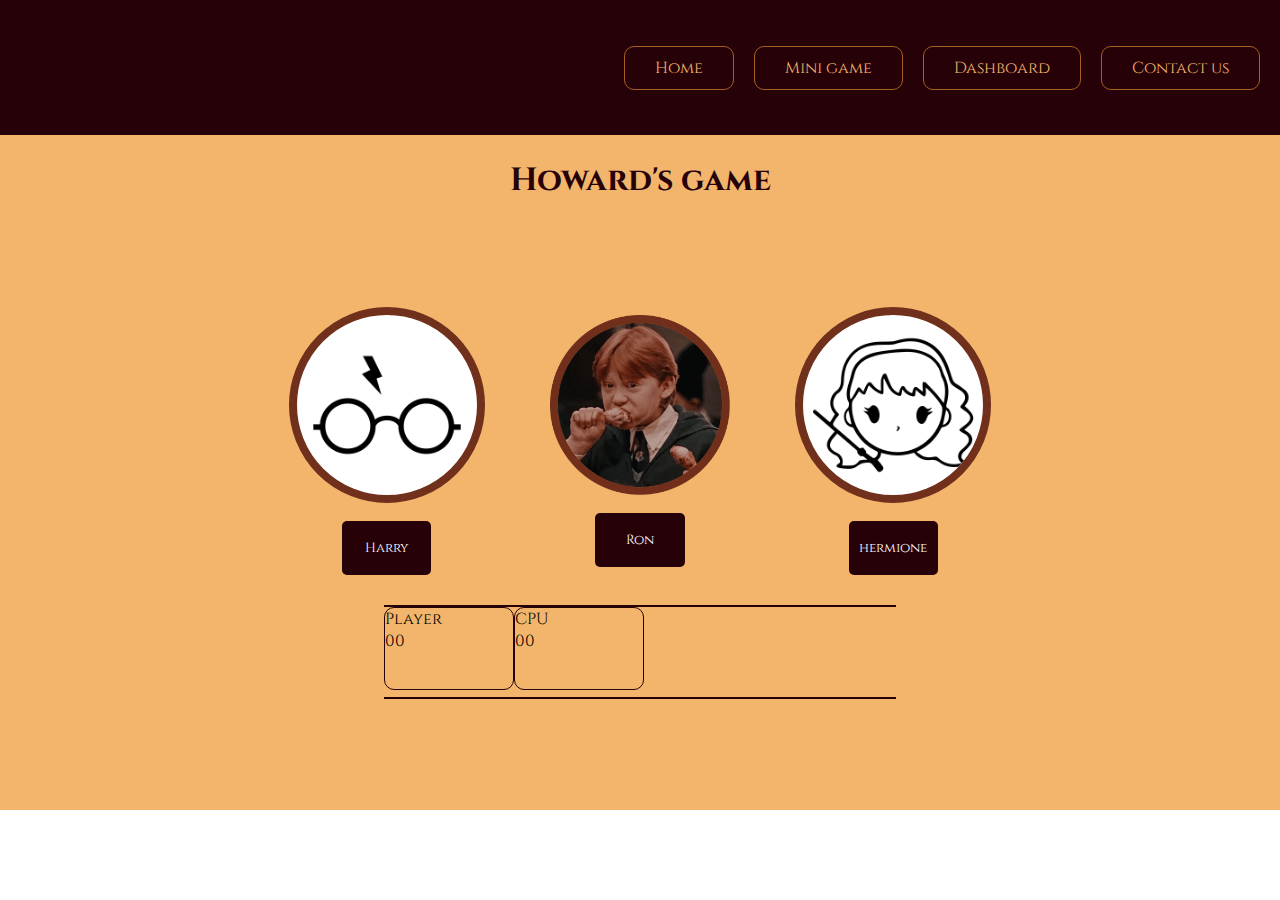
<file: mini-game/game.html>
<!DOCTYPE html>
<html lang="en">
<head>
    <meta charset="UTF-8">
    <meta http-equiv="X-UA-Compatible" content="IE=edge">
    <meta name="viewport" content="width=device-width, initial-scale=1.0">
    <link rel="stylesheet" href="game.css">
    <title>HRH GAME</title>
</head>
<body>
    <div id="body">
        <header id="Header">
            <nav>
                <ul id="list">
                    <a class="hdr-itm" href="#"><li class="item">Home</li></a>
                    <a class="hdr-itm" href="#"><li class="item">Mini game</li></a>
                    <a class="hdr-itm" href="#"><li class="item">Dashboard</li></a>
                    <a class="hdr-itm" href="/contact-form/contact.html"><li class="item">Contact us</li></a>
                </ul>
            </nav>
        </header>
        <div id="title"> 
            <h1>Howard's game</h1> 
        </div>
        <div id="main">
            <div id="options">
                <div class="opt" >
                    <img id="harry" class="btn-img" src="/mini-game/img/Harry.png" alt="Harry">
                    <button class="btn"> Harry </button>
                </div>
                <div class="opt" id="ron">
                    <img class="btn-img" src="/mini-game/img/ron.png" alt="Ron">
                    <button class="btn"> Ron </button>
                </div>
                <div class="opt" >
                    <img id="hermione" class="btn-img" src="/mini-game/img/hermione.png" alt="Hermione">
                    <button class="btn"> hermione </button>
                </div>
            </div>
            <div id="score">
                <div id="player"  class="scr-itm">
                    <div class="name"> Player </div>
                    <div class="number"> 00 </div>
                </div>
                <div id="vs"></div>
                <div id="cpu" class="scr-itm">
                    <div class="name"> CPU </div>
                    <div class="number"> 00 </div>
                </div>
            </div>
            <div id="info">
            </div>
        </div>
        <div id="footer"></div>
    </div>
</body>
</html>
</file>
<file: mini-game/game.css>
@import url('https://fonts.googleapis.com/css2?family=Cinzel&display=swap');

*{
	font-family: 'Cinzel', serif;
	--brown: #260108;
	--red: #590219;
	--light-yellow: #F2B56B;
	--light-brown: #A65F21;
	--orange: #F29D52;
	--black: #0b0b0b;
	--white: #ffffff;
    --border:#71301c;
	margin: 0px;
	padding: 0px;

}
/* -------------------------here starts the header------------------------------ */
#Header {
	background-color: var(--brown);
	height: 15vh;
	width: 100vw;
}
#list {
	height: 15vh;
	list-style: none;
	display: flex;
	align-items: center;
	justify-content: flex-end;
	gap: 20px;
	margin-right: 20px;
}
.hdr-itm{
	text-decoration: none;
	color: var(--light-yellow);
	border: 1px solid var(--light-brown);
	padding: 10px 30px;
	border-radius:  10px;
	cursor: pointer;
}

.hdr-itm:hover {
	background-color: var(--light-brown);
	border-radius: 10px;
	border: 1px solid var(--light-yellow);
	color: var(--white);
	transition: 500ms;
}
/*-------------------------------here starts the body -----------------------------------*/
#body {
    align-items: center;
    justify-content: center;
}

#title {
    color: var(--brown);
    background-color: var(--light-yellow);
    align-items: center;
    justify-content: center;
    width: 100vw;
    height: 10vh;
    display: flex;
}
#main {
    background-color: var(--light-yellow);
    display: flex;
    justify-content: center;
    flex-direction: column;
    align-items: center;
    height: 65vh;
    width: 100vw;
    gap: 30px;
}
#options {
    display: flex;
    align-items: center;
    justify-content: space-around;
    flex-direction: row;
    width: 60vw;

}
.btn-img {
    height: 20vh;
    width: auto;
    
}
#harry {
    background-color: var(--white);
    border: 8px solid var(--border);
    border-radius: 50%;
}
#hermione {
    background-color: var(--white);
    border: 8px solid var(--border);
    border-radius: 50%;
}

.opt {
    display: flex;
    justify-content: center;
    align-items: center;
    flex-direction: column;
    gap: 2vh;
}
.btn {
    height: 6vh;
    background-color: var(--brown);
    color: var(--white);
    width: 7vw;
    border-radius: 5px;
    border: none;
}
#score {
    height: 10vh;
    width: 40vw;
    display: flex;
    flex-direction: row;
    border-top: 2px solid var(--brown);
    border-bottom: 2px solid var(--brown);
}
.scr-itm {
    height: 9vh;
    width: 10vw;
    border-radius: 10px;
    border: solid 1px var(--brown);
}
</file>
